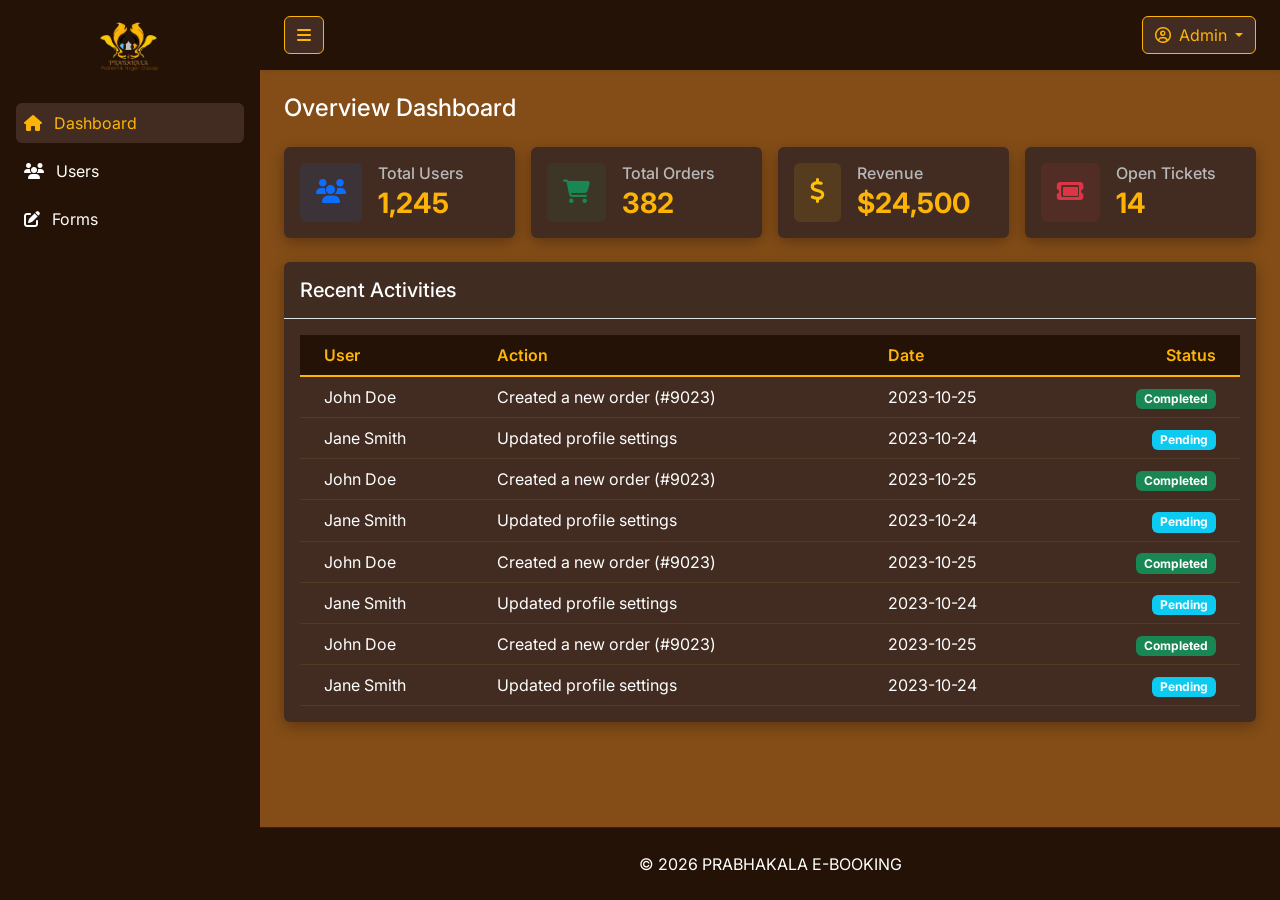
<file: public/templates/admin/pages/index.html>
<!DOCTYPE html>
<html lang="en">

<head>
    <meta charset="UTF-8">
    <meta name="viewport" content="width=device-width, initial-scale=1.0">
    <title>Admin Dashboard</title>

    <!-- Google Fonts -->
    <link href="https://fonts.googleapis.com/css2?family=Inter:wght@400;500;600;700&display=swap" rel="stylesheet">
    <!-- Bootstrap 5 CSS -->
    <link href="https://cdn.jsdelivr.net/npm/bootstrap@5.3.2/dist/css/bootstrap.min.css" rel="stylesheet">
    <!-- Font Awesome 6 -->
    <link rel="stylesheet" href="https://cdnjs.cloudflare.com/ajax/libs/font-awesome/6.4.2/css/all.min.css">
    <!-- DataTables Bootstrap 5 CSS -->
    <link rel="stylesheet" href="https://cdn.datatables.net/1.13.7/css/dataTables.bootstrap5.min.css">
    <!-- Custom CSS -->
    <link rel="stylesheet" href="../assets/css/app.css">
</head>

<body>
    <div class="wrapper">
        <!-- Sidebar -->
        <aside class="sidebar" id="sidebar">
            <div class="sidebar-brand text-center py-3">
                <a href="index.html" class="text-decoration-none d-block">
                    <img src="../../../images/logo.png" alt="Logo" class="img-fluid px-3" style="max-height: 55px;">
                </a>
            </div>
            <ul class="sidebar-nav list-unstyled p-3">
                <li class="sidebar-item mb-2">
                    <a href="index.html"
                        class="sidebar-link active rounded p-2 d-block text-white text-decoration-none">
                        <i class="fa-solid fa-house me-2"></i> <span>Dashboard</span>
                    </a>
                </li>
                <li class="sidebar-item mb-2">
                    <a href="users.html" class="sidebar-link rounded p-2 d-block text-white text-decoration-none">
                        <i class="fa-solid fa-users me-2"></i> <span>Users</span>
                    </a>
                </li>
                <li class="sidebar-item mb-2">
                    <a href="form.html" class="sidebar-link rounded p-2 d-block text-white text-decoration-none">
                        <i class="fa-solid fa-edit me-2"></i> <span>Forms</span>
                    </a>
                </li>
            </ul>
        </aside>

        <!-- Main Content -->
        <div class="main">
            <!-- Header -->
            <header class="header px-4 py-3 bg-white shadow-sm d-flex align-items-center justify-content-between">
                <button class="btn btn-light toggle-sidebar" id="toggle-sidebar">
                    <i class="fa-solid fa-bars"></i>
                </button>
                <div class="dropdown">
                    <button class="btn btn-light dropdown-toggle" type="button" data-bs-toggle="dropdown"
                        aria-expanded="false">
                        <i class="fa-regular fa-user-circle me-1"></i> Admin
                    </button>
                    <ul class="dropdown-menu dropdown-menu-end">
                        <li><a class="dropdown-item" href="#">Profile</a></li>
                        <li><a class="dropdown-item" href="#">Settings</a></li>
                        <li>
                            <hr class="dropdown-divider">
                        </li>
                        <li><a class="dropdown-item text-danger" href="#">Logout</a></li>
                    </ul>
                </div>
            </header>

            <!-- Content Area -->
            <main class="content p-4">
                <div class="d-flex justify-content-between align-items-center mb-4">
                    <h2 class="h4 mb-0">Overview Dashboard</h2>
                </div>

                <!-- 4 Summary Cards -->
                <div class="row g-3 mb-4">
                    <div class="col-12 col-md-6 col-lg-3">
                        <div class="card border-0 shadow-sm">
                            <div class="card-body d-flex align-items-center">
                                <div class="bg-primary bg-opacity-10 p-3 rounded text-primary me-3">
                                    <i class="fa-solid fa-users fs-4"></i>
                                </div>
                                <div>
                                    <h6 class="card-title text-muted mb-1">Total Users</h6>
                                    <h3 class="mb-0 fw-bold">1,245</h3>
                                </div>
                            </div>
                        </div>
                    </div>
                    <div class="col-12 col-md-6 col-lg-3">
                        <div class="card border-0 shadow-sm">
                            <div class="card-body d-flex align-items-center">
                                <div class="bg-success bg-opacity-10 p-3 rounded text-success me-3">
                                    <i class="fa-solid fa-cart-shopping fs-4"></i>
                                </div>
                                <div>
                                    <h6 class="card-title text-muted mb-1">Total Orders</h6>
                                    <h3 class="mb-0 fw-bold">382</h3>
                                </div>
                            </div>
                        </div>
                    </div>
                    <div class="col-12 col-md-6 col-lg-3">
                        <div class="card border-0 shadow-sm">
                            <div class="card-body d-flex align-items-center">
                                <div class="bg-warning bg-opacity-10 p-3 rounded text-warning me-3">
                                    <i class="fa-solid fa-dollar-sign fs-4"></i>
                                </div>
                                <div>
                                    <h6 class="card-title text-muted mb-1">Revenue</h6>
                                    <h3 class="mb-0 fw-bold">$24,500</h3>
                                </div>
                            </div>
                        </div>
                    </div>
                    <div class="col-12 col-md-6 col-lg-3">
                        <div class="card border-0 shadow-sm">
                            <div class="card-body d-flex align-items-center">
                                <div class="bg-danger bg-opacity-10 p-3 rounded text-danger me-3">
                                    <i class="fa-solid fa-ticket fs-4"></i>
                                </div>
                                <div>
                                    <h6 class="card-title text-muted mb-1">Open Tickets</h6>
                                    <h3 class="mb-0 fw-bold">14</h3>
                                </div>
                            </div>
                        </div>
                    </div>
                </div>

                <!-- Simple Table -->
                <div class="card border-0 shadow-sm">
                    <div class="card-header bg-brown border-bottom py-3">
                        <h5 class="card-title mb-0">Recent Activities</h5>
                    </div>
                    <div class="card-body">
                        <div class="table-responsive">
                            <table class="table table-hover align-middle mb-0">
                                <thead class="table-light">
                                    <tr>
                                        <th class="ps-4">User</th>
                                        <th>Action</th>
                                        <th>Date</th>
                                        <th class="pe-4 text-end">Status</th>
                                    </tr>
                                </thead>
                                <tbody>
                                    <tr>
                                        <td class="ps-4">John Doe</td>
                                        <td>Created a new order (#9023)</td>
                                        <td>2023-10-25</td>
                                        <td class="pe-4 text-end"><span class="badge bg-success">Completed</span></td>
                                    </tr>
                                    <tr>
                                        <td class="ps-4">Jane Smith</td>
                                        <td>Updated profile settings</td>
                                        <td>2023-10-24</td>
                                        <td class="pe-4 text-end"><span class="badge bg-info">Pending</span></td>
                                    </tr>
                                    <tr>
                                        <td class="ps-4">John Doe</td>
                                        <td>Created a new order (#9023)</td>
                                        <td>2023-10-25</td>
                                        <td class="pe-4 text-end"><span class="badge bg-success">Completed</span></td>
                                    </tr>
                                    <tr>
                                        <td class="ps-4">Jane Smith</td>
                                        <td>Updated profile settings</td>
                                        <td>2023-10-24</td>
                                        <td class="pe-4 text-end"><span class="badge bg-info">Pending</span></td>
                                    </tr>
                                    <tr>
                                        <td class="ps-4">John Doe</td>
                                        <td>Created a new order (#9023)</td>
                                        <td>2023-10-25</td>
                                        <td class="pe-4 text-end"><span class="badge bg-success">Completed</span></td>
                                    </tr>
                                    <tr>
                                        <td class="ps-4">Jane Smith</td>
                                        <td>Updated profile settings</td>
                                        <td>2023-10-24</td>
                                        <td class="pe-4 text-end"><span class="badge bg-info">Pending</span></td>
                                    </tr>
                                    <tr>
                                        <td class="ps-4">John Doe</td>
                                        <td>Created a new order (#9023)</td>
                                        <td>2023-10-25</td>
                                        <td class="pe-4 text-end"><span class="badge bg-success">Completed</span></td>
                                    </tr>
                                    <tr>
                                        <td class="ps-4">Jane Smith</td>
                                        <td>Updated profile settings</td>
                                        <td>2023-10-24</td>
                                        <td class="pe-4 text-end"><span class="badge bg-info">Pending</span></td>
                                    </tr>
                                </tbody>
                            </table>
                        </div>
                    </div>
                </div>
            </main>

            <!-- Footer -->
            <footer class="footer mt-auto p-4 bg-white text-muted text-center border-top">
                &copy; <span id="year"></span> PRABHAKALA E-BOOKING
            </footer>
        </div>
    </div>

    <!-- Overlay for mobile sidebar -->
    <div class="sidebar-overlay" id="sidebar-overlay"></div>

    <!-- URUTAN SCRIPT (Penting!) -->
    <script src="https://code.jquery.com/jquery-3.7.1.min.js"></script>
    <script src="https://cdn.jsdelivr.net/npm/bootstrap@5.3.2/dist/js/bootstrap.bundle.min.js"></script>
    <script src="../assets/js/app.js"></script>

    <!-- DataTables JS -->
    <script src="https://cdn.datatables.net/1.13.7/js/jquery.dataTables.min.js"></script>
    <script src="https://cdn.datatables.net/1.13.7/js/dataTables.bootstrap5.min.js"></script>

    <script>
        $(document).ready(function () {
            // Init DataTable
            $('#myTable').DataTable();
        });
    </script>
</body>

</html>
</file>
<file: public/templates/admin/assets/css/app.css>
:root {
    --color-primary-dark: #231205;
    --color-secondary-dark: #422C22;
    --color-bg-dark: #844D17;
    --color-gold: #FEB407;
    --color-gold-light: #FBC602;
    --color-white: #FFFFFF;
    --color-text-muted: #B8B8B8;
    --font-brand: "Berkshire Swash", serif;
    --font-body: 'Inter', sans-serif;
}

body {
    font-family: var(--font-body);
    background-color: var(--color-bg-dark);
    color: var(--color-white);
    overflow-x: hidden;
}

/* Global Overrides */
h1,
h2,
h3,
h4,
h5,
h6 {
    color: var(--color-white) !important;
}

.text-muted {
    color: var(--color-text-muted) !important;
}

/* Wrapper */
.wrapper {
    display: flex;
    width: 100%;
    align-items: stretch;
    min-height: 100vh;
}

/* Sidebar Layout */
.sidebar {
    min-width: 260px;
    max-width: 260px;
    /* background-color: #1e293b; */
    background-color: var(--color-primary-dark);
    /* Premium dark background */
    color: var(--color-white);
    transition: all 0.3s ease-in-out;
    display: flex;
    flex-direction: column;
    z-index: 1040;
}

/* Sidebar Collapsed State (Desktop) */
.sidebar.collapsed {
    min-width: 80px;
    max-width: 80px;
}

.sidebar.collapsed .sidebar-brand {
    font-size: 1.2rem !important;
}

.sidebar.collapsed .sidebar-item span {
    display: none;
}

.sidebar.collapsed .sidebar-item i {
    margin: 0 !important;
    font-size: 1.2rem;
    display: block;
    text-align: center;
}

/* Sidebar Links */
.sidebar-link {
    transition: all 0.3s ease;
    color: var(--color-white) !important;
}

.sidebar-link:hover,
.sidebar-link.active {
    background-color: var(--color-secondary-dark);
    color: var(--color-gold) !important;
}

/* Sidebar Brand */
.sidebar-brand {
    font-family: var(--font-brand);
}

.sidebar-brand a {
    color: var(--color-gold) !important;
    font-weight: 400 !important;
    letter-spacing: 1px;
}

/* Main Area */
.main {
    width: 100%;
    display: flex;
    flex-direction: column;
    min-height: 100vh;
    transition: all 0.3s ease-in-out;
    overflow: hidden;
}

/* Mobile Sidebar Overlay */
.sidebar-overlay {
    display: none;
    position: fixed;
    top: 0;
    left: 0;
    width: 100vw;
    height: 100vh;
    background: rgba(0, 0, 0, 0.5);
    z-index: 1030;
    backdrop-filter: blur(2px);
}

/* Responsive Logic */
@media (max-width: 768px) {
    .sidebar {
        position: fixed;
        height: 100vh;
        left: -260px;
        /* Hide outside of screen */
    }

    /* Shown state for Offcanvas logic */
    .sidebar.show {
        left: 0;
    }

    /* Show overlay on mobile */
    .sidebar-overlay.show {
        display: block;
    }

    /* Disable desktop collapse visual format on mobile */
    .sidebar.collapsed {
        min-width: 260px;
        max-width: 260px;
    }

    .sidebar.collapsed .sidebar-item span {
        display: inline;
    }
}

/* ==================== ADMIN UI OVERRIDES ==================== */
/* Header & Footer */
.header,
.footer {
    background-color: var(--color-primary-dark) !important;
    color: var(--color-white) !important;
    border-color: rgba(212, 168, 75, 0.1) !important;
}

.header .btn-light {
    background-color: var(--color-secondary-dark);
    color: var(--color-gold);
    border: 1px solid var(--color-gold);
}

.header .btn-light:hover {
    background-color: var(--color-gold);
    color: var(--color-primary-dark);
}

/* Cards */
.card {
    background-color: var(--color-secondary-dark) !important;
    border: none !important;
    box-shadow: 0 4px 15px rgba(0, 0, 0, 0.3) !important;
}

.card h3 {
    color: var(--color-gold) !important;
}

/* Dropdowns */
.dropdown-menu {
    background-color: var(--color-primary-dark);
    border: 1px solid rgba(212, 168, 75, 0.2);
}

.dropdown-item {
    color: var(--color-white);
}

.dropdown-item:hover {
    background-color: var(--color-secondary-dark);
    color: var(--color-gold);
}

.dropdown-divider {
    border-top-color: var(--color-secondary-dark);
}

/* ==================== DATATABLES & TABLE OVERRIDES ==================== */
.table {
    --bs-table-bg: transparent;
    --bs-table-color: var(--color-white);
    --bs-table-hover-bg: var(--color-primary-dark);
    --bs-table-hover-color: var(--color-white);
    --bs-table-striped-bg: rgba(255, 255, 255, 0.05);
    border-color: rgba(212, 168, 75, 0.1);
}

.table thead th {
    color: var(--color-gold);
    background-color: var(--color-primary-dark) !important;
    border-bottom: 2px solid var(--color-gold) !important;
    font-weight: 600;
}

.table tbody td {
    vertical-align: middle;
}

/* DataTables Controls (Search, Length, Info) */
.dataTables_wrapper .dataTables_length,
.dataTables_wrapper .dataTables_filter,
.dataTables_wrapper .dataTables_info,
.dataTables_wrapper .dataTables_processing {
    color: var(--color-white) !important;
    margin-bottom: 0.5rem;
    padding-top: 0.5rem;
}

.dataTables_wrapper .dataTables_length select,
.dataTables_wrapper .dataTables_filter input {
    background-color: var(--color-primary-dark) !important;
    color: var(--color-white) !important;
    border: 1px solid rgba(212, 168, 75, 0.3) !important;
    border-radius: 6px;
}

.dataTables_wrapper .dataTables_length select:focus,
.dataTables_wrapper .dataTables_filter input:focus {
    border-color: var(--color-gold) !important;
    outline: none;
    box-shadow: 0 0 0 0.2rem rgba(254, 180, 7, 0.25) !important;
}

/* Pagination */
.dataTables_wrapper .dataTables_paginate .pagination .page-item.disabled .page-link {
    background-color: var(--color-secondary-dark);
    border-color: rgba(212, 168, 75, 0.2);
    color: var(--color-text-muted);
}

.dataTables_wrapper .dataTables_paginate .pagination .page-item .page-link {
    background-color: var(--color-primary-dark);
    border-color: rgba(212, 168, 75, 0.2);
    color: var(--color-gold);
}

.dataTables_wrapper .dataTables_paginate .pagination .page-item.active .page-link {
    background-color: var(--color-gold);
    border-color: var(--color-gold);
    color: var(--color-primary-dark);
    font-weight: 600;
}

.dataTables_wrapper .dataTables_paginate .pagination .page-item .page-link:hover:not(.disabled) {
    background-color: var(--color-bg-dark);
    color: var(--color-white);
    border-color: var(--color-gold);
}

/* Edit and Delete Buttons */
.table .btn-light {
    background-color: var(--color-primary-dark) !important;
    border-color: rgba(212, 168, 75, 0.3) !important;
}

.table .btn-light.text-primary {
    color: var(--color-gold) !important;
}

.table .btn-light.text-primary:hover {
    background-color: var(--color-gold) !important;
    color: var(--color-primary-dark) !important;
}

.table .btn-light.text-danger {
    color: #ff6b6b !important;
}

.table .btn-light.text-danger:hover {
    background-color: #ff6b6b !important;
    color: var(--color-white) !important;
    border-color: #ff6b6b !important;
}

/* ==================== SWEETALERT & TOAST OVERRIDES ==================== */
.swal2-popup {
    background-color: var(--color-secondary-dark) !important;
    color: var(--color-white) !important;
    border-radius: 12px !important;
    border: 1px solid rgba(212, 168, 75, 0.2) !important;
}

.swal2-title,
.swal2-html-container {
    color: var(--color-white) !important;
}

/* Fix for Toasts */
.swal2-popup.swal2-toast {
    background-color: var(--color-secondary-dark) !important;
    color: var(--color-white) !important;
    border: 1px solid rgba(212, 168, 75, 0.3) !important;
}

.swal2-toast .swal2-title,
.swal2-toast .swal2-html-container {
    color: var(--color-white) !important;
}

/* Timer progress bar matching theme */
.swal2-timer-progress-bar {
    background-color: var(--color-gold) !important;
}

/* Fix close button visibility */
.swal2-close {
    color: var(--color-white) !important;
}

.swal2-close:hover {
    color: var(--color-gold) !important;
}
</file>
